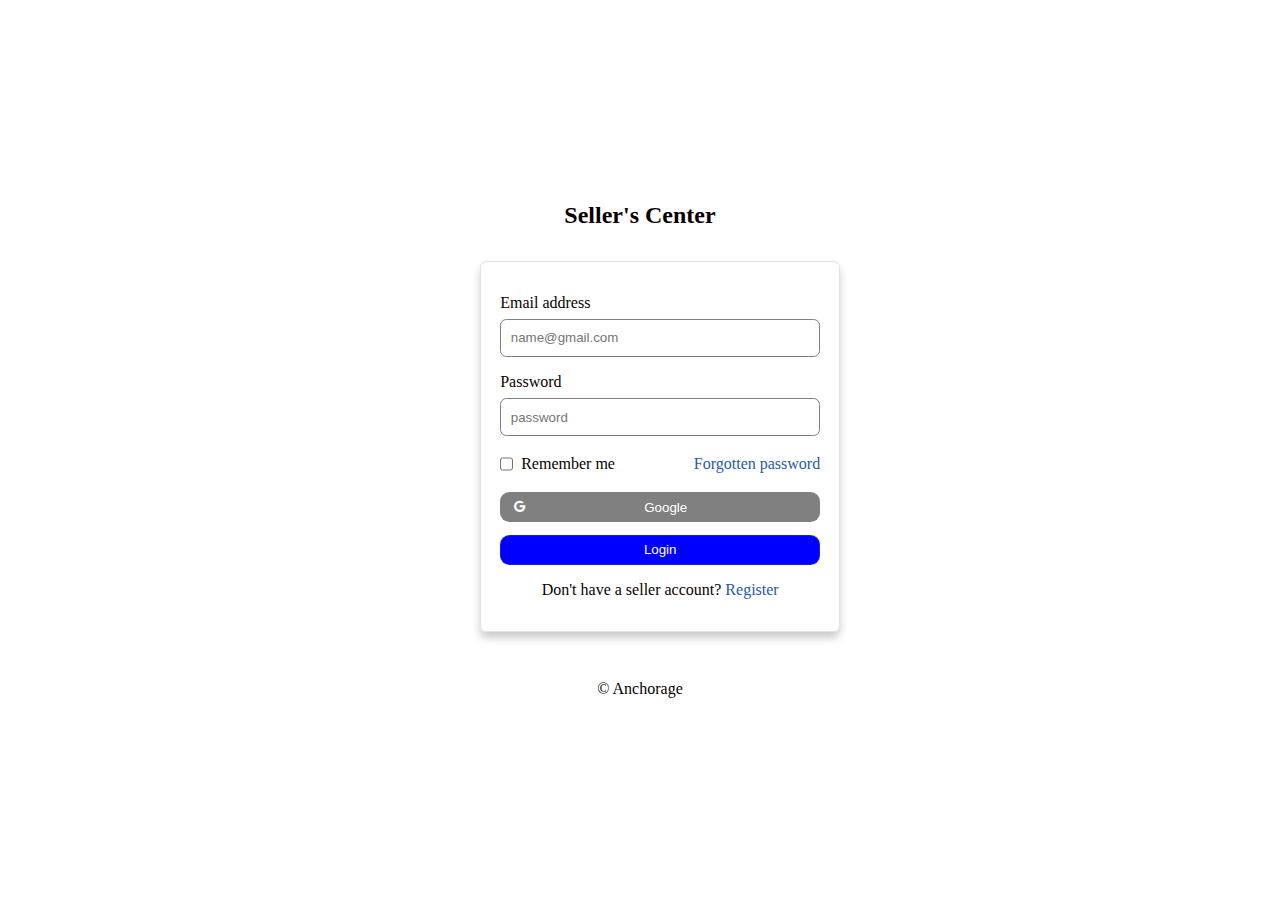
<file: Login.html>
<!DOCTYPE html>
<html lang="en">
<head>
    <meta charset="UTF-8">
    <meta name="viewport" content="width=device-width, initial-scale=1.0">
    <title>Spotta Login</title>
    <link rel="stylesheet" href="css files/Login.css">
    <link
			rel="stylesheet"
			href="https://cdnjs.cloudflare.com/ajax/libs/font-awesome/4.7.0/css/font-awesome.min.css" />
</head>
<body>
    <form action="/">
        <h2 class="center">Seller's Center</h2>
        <div class="card">
        <div class="input-wrapper">
            <div class="form-control">
                <label for="email">Email address</label>
                <input type="email" id="email" placeholder="name@gmail.com">
            </div>
            <div class="form-control">

                <label for="password">Password</label>
                <input type="email" placeholder="password">
            </div>
        </div>
        <div class="remember-sec">
            <div class="remember">

            <input type="checkbox" name="" id="remember">
            <label for="remember">Remember me</label>
            </div>
            <a href="#">Forgotten password</a>
        </div>
        <div class="buttons">
            <button><i class="fa fa-google" aria-hidden="true"></i><span class="google">Google</span></button>
            <button type="sumbit">Login</button>
        </div>
        <div >
            <span class="center">Don't have a seller account? <a href="/register">Register</a></span>
        </div>
    </div>
    <span class="center">&copy; Anchorage</span>
    </form>
</body>
</html>
</file>
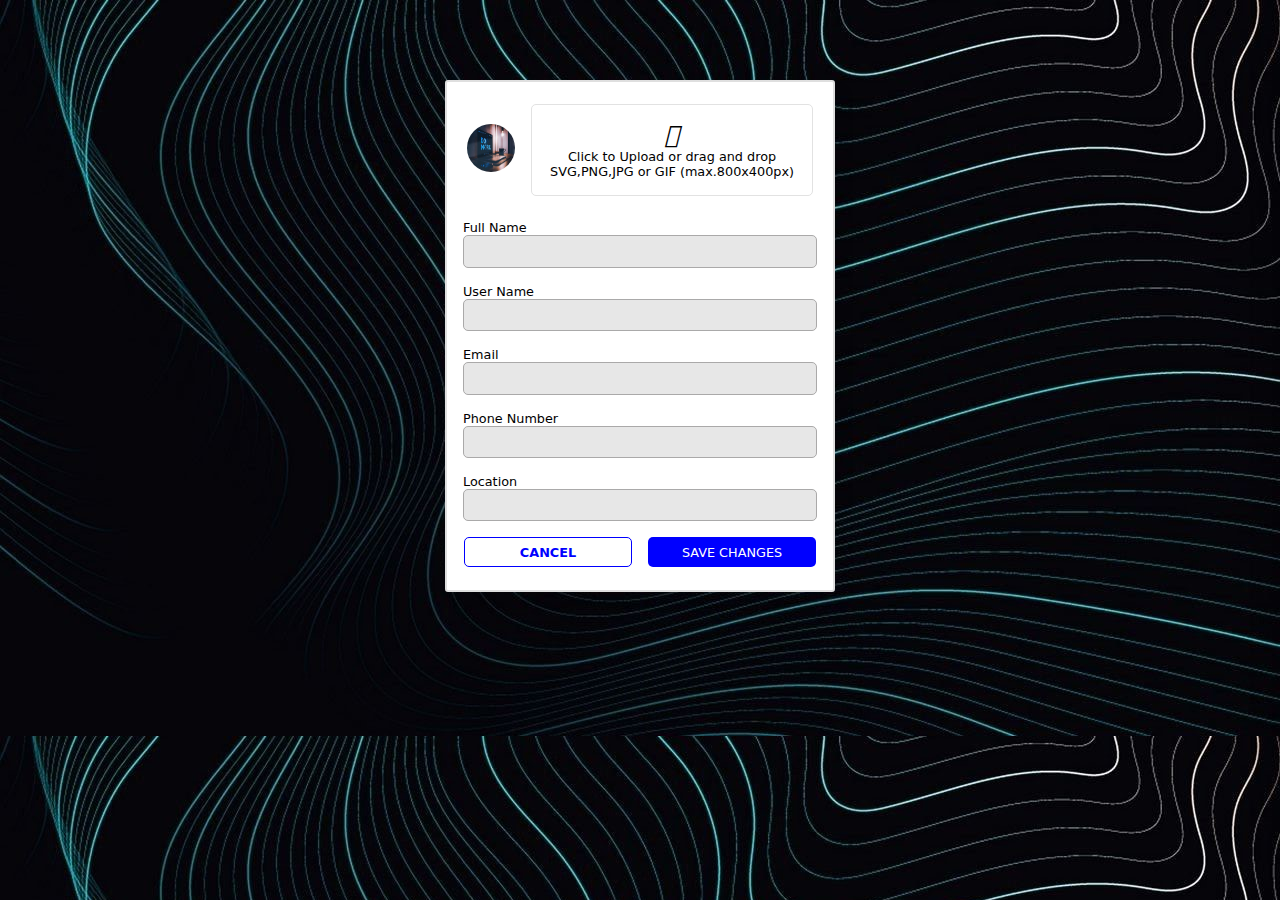
<file: profile.html>
<!DOCTYPE html>
<html lang="en">
<head>
    <meta charset="UTF-8">
    <meta name="viewport" content="width=device-width, initial-scale=1.0">
    <title>Spotta Profile</title>
    <link rel="stylesheet" href="/css files/profile.css">
</head>
<body background="images/download (7).jfif">
    <div class="profile-container">
        <div class="top">
            <div class="top-left">
                <img src="/images/Remote Communication Mistakes to Avoid When Managing a Team (1).jfif" alt="">
            </div>
            <div class="top-right">
                <i style='font-size:24px' class='fas'>&#xf382;</i>
                <p>Click to Upload or drag and drop</p>
                <p>SVG,PNG,JPG or GIF (max.800x400px) </p>  
            </div>
        </div>
        <div class="bottom">
            <form action="" class="form-body">
                <div>
                    <label for="" class="names">Full Name</label>
                    <input type="text" class="input-box">
                </div>
                <div>
                    <label for="" class="names">User Name</label>
                    <input type="text" class="input-box">
                </div>
                <div>
                    <label for="" class="names">Email <Address></Address></label>
                    <input type="text" class="input-box">
                </div>
                <div>
                    <label for="" class="names">Phone Number</label>
                    <input type="text" class="input-box">
                </div>
                <div>
                    <label for="" class="names"> Location</label>
                    <input type="text" class="input-box">
                </div>
            </form>
        </div>
         <div class="profile-base">
        <div class="buttons">
            <button type="reset" class="btn1 btn2">CANCEL</button>
            <button type="submit" class="btn1 ">SAVE CHANGES</button>
        </div>

    </div>
</body>
</html>
</file>
<file: css files/Login.css>
*{
    padding: 0;
    margin: 0;
    list-style: none;
    text-decoration: none;
  }
  body{
    display: flex;
    align-items: center;
    justify-content: center;
    height: 100vh;
    color: rgb(10, 0, 0);
  }
  
  form {
    width: 20rem;
    height: fit-content;
    padding: 1rem;
  }
  .card {
    width: 100%;
    display: flex;
    flex-direction: column;
    gap: 1rem;
    border: 1px solid rgba(128, 128, 128, 0.221);
    padding: 2rem 1.2rem;
    border-radius: .4rem;
    margin-bottom: 3rem;
    box-shadow: 0px 6px 8px rgba(0, 0, 0, 0.2);
  }
  .input-wrapper {
    display: flex;
    flex-direction: column;
    gap: 1rem;
  }
  .form-control {
    display: flex;
    flex-direction: column;
    gap: .4rem;
  }
  input {
    height: 1.5rem;
    padding: 0.4rem 0.6rem;
    border-radius: .4rem;
    border: 1px solid gray;
  }
  .remember-sec {
    display: flex;
    justify-content: space-between;
    align-items: center;
  }
  .remember {
    display: flex;
    align-items: center;
    gap: .5rem;
  }
  .buttons {
    display: flex;
    flex-wrap: wrap;
    gap: .8rem;
  }
  button {
    width: 100%;
    padding: .4rem .8rem;
    border-radius: .6rem;
    border: 1px solid rgba(128, 128, 128, 0.221);
    background-color: gray;
    color: white;
    display: flex;
    justify-content: space-between;
  }
  button:last-child {
    background-color: blue;
    color: white;
    justify-content: center;
  }
  .center {
    width: 100%;
    text-align: center;
    display: block;
  }
  h2 {
    margin-bottom: 2rem;
  }
  a {
    color: #2859a8;
  
  }
  .google {
    flex: 1;
  }
  @media screen and (max-width: 768px) {

    form{
    padding: 0px;
    width: 100%;
}
.card{
    width: 80%;
    margin: auto;
    margin-bottom: 1rem;
}
    
  }
</file>
<file: css files/profile.css>
*{
    padding: 0;
    font-family: system-ui, -apple-system, BlinkMacSystemFont, 'Segoe UI', Roboto, Oxygen, Ubuntu, Cantarell, 'Open Sans', 'Helvetica Neue', sans-serif;
    
}
body{
    display: flex;
    align-items: center;
    justify-content: center;
    
}
.profile-container{
    display: flex;
    justify-content: center;
    align-items: center;
    flex-direction: column;
    background-color: white;
    width: 27%;
    padding: 1.4rem 1.4rem;
    margin-top: 4.5rem;
    border: 2px solid rgb(223, 223, 223);
    border-radius: 3px;
    box-shadow: 10px 10px 10px rgba(0, 0, 0, .1);
}
.top{
    display: flex;
    align-items: center;
    gap: 1rem;
    
}

.top-left img{
    height: 3rem;
    width: 3rem;
    border-radius: 50%;
}
.top-right{
    border: 1.7px solid rgb(226, 225, 225);
    width: 280px;
    height: 90px;
    border-radius: 5px;
    display: flex;
    justify-content: center;
    align-items: center;
    flex-direction: column;
    border: 1.5px rgb(226, 226, 226) solid;
}
.top-right p{
    margin: 0;
    font-size: .8rem;
}

.bottom{
    margin-top: 1.5rem;

}
.form-body div{
display: flex;
flex-direction: column;
}
.form-body{
    display: flex;
    flex-direction: column;
    gap: 1rem;
}
.form-body label{
 font-size: .8rem;
 
}

.input-box{
    width: 22rem;
    height: 1.9rem;
    border-radius: 5px;
    background-color: rgb(231, 231, 231);
    border: 1.7px solid rgb(170, 169, 169);
}
.buttons{
    margin-top: 1rem;
    display: flex;
    gap: 1rem;
}
.btn1{
    padding: .4rem .4rem;
    width: 168px;
    border-radius: 5px;
    background-color: blue;
    color: white;
    font-size: .8rem;
    border: transparent;
}
.btn2{
    background-color: white;
    color: blue;
    border: 1.7px solid blue;
    font-weight: 700;
}
@media screen and (max-width: 768px){
    body{
        margin: 0;
        padding: 0;
    }
    .profile-container{
   height: 100%;
   width: 100%;
   margin: auto;
   display: flex;
   align-items: center;
   justify-content: center;
    }
    .profile-base{
        margin-bottom: 10rem;
    }
    .input-box{
        height: 3rem;

    }
    .form-body label{
        font-size: 1.1rem;
    }
    .btn1{
        height: 3rem;
        margin-top: 1rem;
    }

}
</file>
